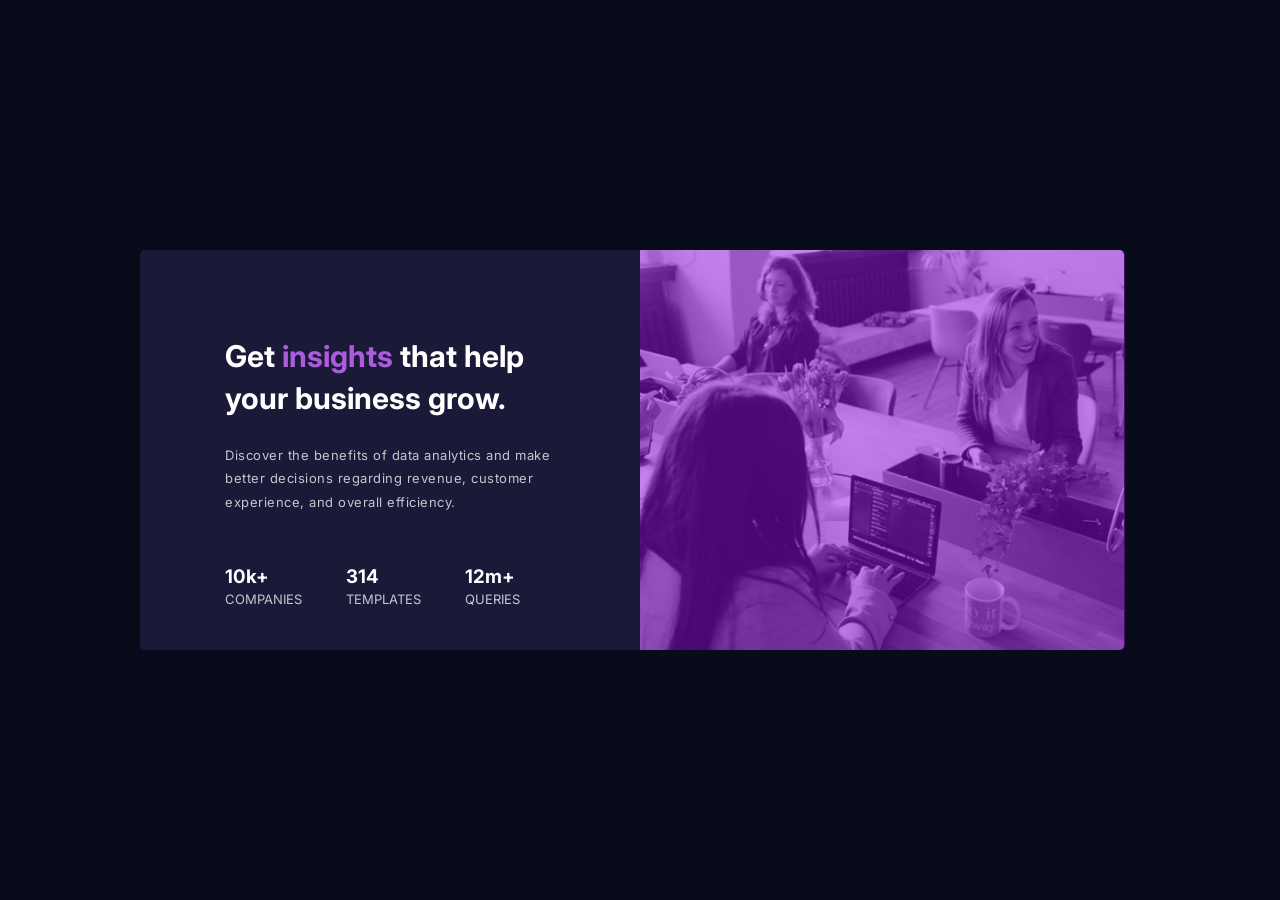
<file: index.html>
<!DOCTYPE html>
<html lang="en">
  <head>
    <meta charset="UTF-8" />
    <meta name="viewport" content="width=device-width, initial-scale=1.0" />
    <!-- displays site properly based on user's device -->

    <link
      rel="icon"
      type="image/png"
      sizes="32x32"
      href="./images/favicon-32x32.png"
    />
    <link rel="preconnect" href="https://fonts.gstatic.com" />
    <link
      href="https://fonts.googleapis.com/css2?family=Inter:wght@200;400&display=swap"
      rel="stylesheet"
    />

    <link rel="stylesheet" href="style.css" />
    <title>Frontend Mentor | Stats preview card component</title>
  </head>
  <body>
    <div class="center">
      <main class="main">
        <div class="left">
          <h2>
            Get <span class="span">insights</span> that help your business grow.
          </h2>

          <p>
            Discover the benefits of data analytics and make better decisions
            regarding revenue, customer experience, and overall efficiency.
          </p>

          <div class="bottom">
            <div class="bot-1">
              <h3 class="num">10k+</h3>

              <p class="bot-p">COMPANIES</p>
            </div>
            <div class="bot-2">
              <h3 class="num">314</h3>
              <p class="bot-p">TEMPLATES</p>
            </div>
            <div class="bot-3">
              <h3 class="num">12m+</h3>
              <p class="bot-p">QUERIES</p>
            </div>
          </div>
        </div>
        <div class="right">
          <img
            src="./images/image-header-desktop.jpg"
            alt="coworker"
            class="img"
          />
        </div>
      </main>
    </div>
  </body>
</html>
</file>
<file: style.css>
* {
  margin: 0;
  padding: 0;
  box-sizing: border-box;
  font-family: "Inter", sans-serif;
}
.center {
  display: flex;
  justify-content: center;
  align-items: center;
  height: 100vh;
  background: hsl(233, 47%, 7%);
}

.main {
  display: grid;

  grid-template-columns: 500px 500px;
  border-radius: 10px;
}

.left {
  background-color: hsl(244, 38%, 16%);
  border-radius: 5px 0 0 5px;

  padding: 85px;
  color: #fff;
  height: 400px;
}
.left h2 {
  font: bold;
  font-size: 30px;
  line-height: 1.4;
  margin-bottom: 25px;
  /* letter-spacing: 2px; */
}
h2 .span {
  color: hsl(277, 64%, 61%);
}
.left > p {
  color: hsla(0, 0%, 100%, 0.75);

  font-size: 13px;
  letter-spacing: 0.5px;
  line-height: 1.8;
  margin-bottom: 50px;
}
.bottom {
  display: flex;
  width: 295px;
  justify-content: space-between;
  line-height: 1.4;
}
.bot-p {
  color: hsla(0, 0%, 100%, 0.75);
  font-size: 13px;
}

.right {
  height: 400px;
  position: relative;
}
.right::after {
  content: "";
  background-color: rgba(142, 12, 223, 0.5);
  position: absolute;
  top: 0px;
  left: 0px;
  width: 97%;
  height: 100%;
  border-radius: 0px 5px 5px 0;
}
.img {
  background-color: hsl(277, 64%, 61%);

  height: 400px;

  border-radius: 0px 5px 5px 0;
}

@media (max-width: 800px) {
  .main {
    margin: 30px 0px;
    display: grid;
    grid-template-columns: 300px;
  }
  .left {
    height: 230px;
    width: 370px;
    padding: 30px;
    border-radius: 5px 5px 0px 0px;
  }
  .left h2 {
    font: bold;
    font-size: 25px;
    line-height: 1.1;
    margin-bottom: 20px;
    /* letter-spacing: 2px; */
  }
  .left > p {
    font-size: 13px;

    line-height: 1.2;
    margin-bottom: 30px;
  }
  .bottom {
    width: 290px;
  }
  .right {
    height: 230px;
    width: 370px;
    /* position: relative; */
  }
  .right::after {
    width: 100%;
    height: 95.8%;
    border-radius: 0px 0px 5px 5px;
  }
  .img {
    height: 220px;
    width: 370px;
    border-radius: 0px 0px 5px 05px;
  }
  .bot-p {
    color: hsla(0, 0%, 100%, 0.75);
    font-size: 10px;
  }
  .num {
    font-size: 15px;
  }
}
@media (max-width: 510px) {
  .center {
    flex: none;
    margin: 0px auto;
  }
  .main {
    margin: 10px 0px;
    display: grid;
    grid-template-areas:
      "right right"
      "left left";
  }
  .left {
    grid-area: left;
    margin-top: -125px;
    height: 350px;
    width: 340px;
    padding: 20px 20px;
    border-radius: 0px 0px 5px 5px;
  }
  .left h2 {
    margin-top: 20px;
    margin-bottom: 20px;
    font: bold;
    font-size: 25px;
    /* letter-spacing: 2px; */
  }
  .bottom {
    display: flex;
    flex-direction: column;
    margin: 0 122px;
  }
  .bot-1,
  .bot-2,
  .bot-3 {
    margin-bottom: 10px;
    line-height: 1.4;
  }
  .right {
    grid-area: right;
    border-radius: 5px 5px 0px 0px;

    /* position: relative; */
  }
  .right::after {
    width: 92%;
    height: 48%;
    border-radius: 5px 5px 0px 0px;
  }
  .img {
    height: 110px;
    width: 340px;
    border-radius: 5px 5px 0px 0px;
  }
}
</file>
<file: challange1/style.css>
* {
  margin: 0;
  padding: 0;
  box-sizing: border-box;
  font-family: "Inter", sans-serif;
}
.center {
  display: flex;
  justify-content: center;
  align-items: center;
  height: 100vh;
  background: hsl(233, 47%, 7%);
}

.main {
  display: grid;

  grid-template-columns: 500px 500px;
  border-radius: 10px;
}

.left {
  background-color: hsl(244, 38%, 16%);
  border-radius: 5px 0 0 5px;

  padding: 85px;
  color: #fff;
  height: 400px;
}
.left h1 {
  font: bold;
  font-size: 30px;
  line-height: 1.4;
  margin-bottom: 25px;
  /* letter-spacing: 2px; */
}
h1 .span {
  color: hsl(277, 64%, 61%);
}
.left > p {
  color: hsla(0, 0%, 100%, 0.75);

  font-size: 13px;
  letter-spacing: 0.5px;
  line-height: 1.8;
  margin-bottom: 50px;
}
.bottom {
  display: flex;
  width: 295px;
  justify-content: space-between;
  line-height: 1.4;
}
.bot-p {
  color: hsla(0, 0%, 100%, 0.75);
  font-size: 13px;
}

.right {
  height: 400px;
  position: relative;
}
.right::after {
  content: "";
  background-color: rgba(142, 12, 223, 0.5);
  position: absolute;
  top: 0px;
  left: 0px;
  width: 97%;
  height: 100%;
  border-radius: 0px 5px 5px 0;
}
.img {
  background-color: hsl(277, 64%, 61%);

  height: 400px;

  border-radius: 0px 5px 5px 0;
}

@media (max-width: 800px) {
  .main {
    margin: 30px 0px;
    display: grid;
    grid-template-columns: 300px;
  }
  .left {
    height: 230px;
    width: 370px;
    padding: 30px;
    border-radius: 5px 5px 0px 0px;
  }
  .left h1 {
    font: bold;
    font-size: 25px;
    line-height: 1.1;
    margin-bottom: 20px;
    /* letter-spacing: 2px; */
  }
  .left > p {
    font-size: 13px;

    line-height: 1.2;
    margin-bottom: 30px;
  }
  .bottom {
    width: 290px;
  }
  .right {
    height: 230px;
    width: 370px;
    /* position: relative; */
  }
  .right::after {
    width: 100%;
    height: 95.8%;
    border-radius: 0px 0px 5px 5px;
  }
  .img {
    height: 220px;
    width: 370px;
    border-radius: 0px 0px 5px 05px;
  }
  .bot-p {
    color: hsla(0, 0%, 100%, 0.75);
    font-size: 10px;
  }
  .num {
    font-size: 15px;
  }
}
@media (max-width: 510px) {
  .center {
    flex: none;
    margin: 0px auto;
  }
  .main {
    margin: 10px 0px;
    display: grid;
    grid-template-areas:
      "right right"
      "left left";
  }
  .left {
    grid-area: left;
    margin-top: -125px;
    height: 350px;
    width: 340px;
    padding: 20px 20px;
    border-radius: 0px 0px 5px 5px;
  }
  .left h1 {
    margin-top: 20px;
    margin-bottom: 20px;
    font: bold;
    font-size: 25px;
    /* letter-spacing: 2px; */
  }
  .bottom {
    display: flex;
    flex-direction: column;
    margin: 0 122px;
  }
  .bot-1,
  .bot-2,
  .bot-3 {
    margin-bottom: 10px;
    line-height: 1.4;
  }
  .right {
    grid-area: right;
    border-radius: 5px 5px 0px 0px;

    /* position: relative; */
  }
  .right::after {
    width: 92%;
    height: 48%;
    border-radius: 5px 5px 0px 0px;
  }
  .img {
    height: 110px;
    width: 340px;
    border-radius: 5px 5px 0px 0px;
  }
}
</file>
